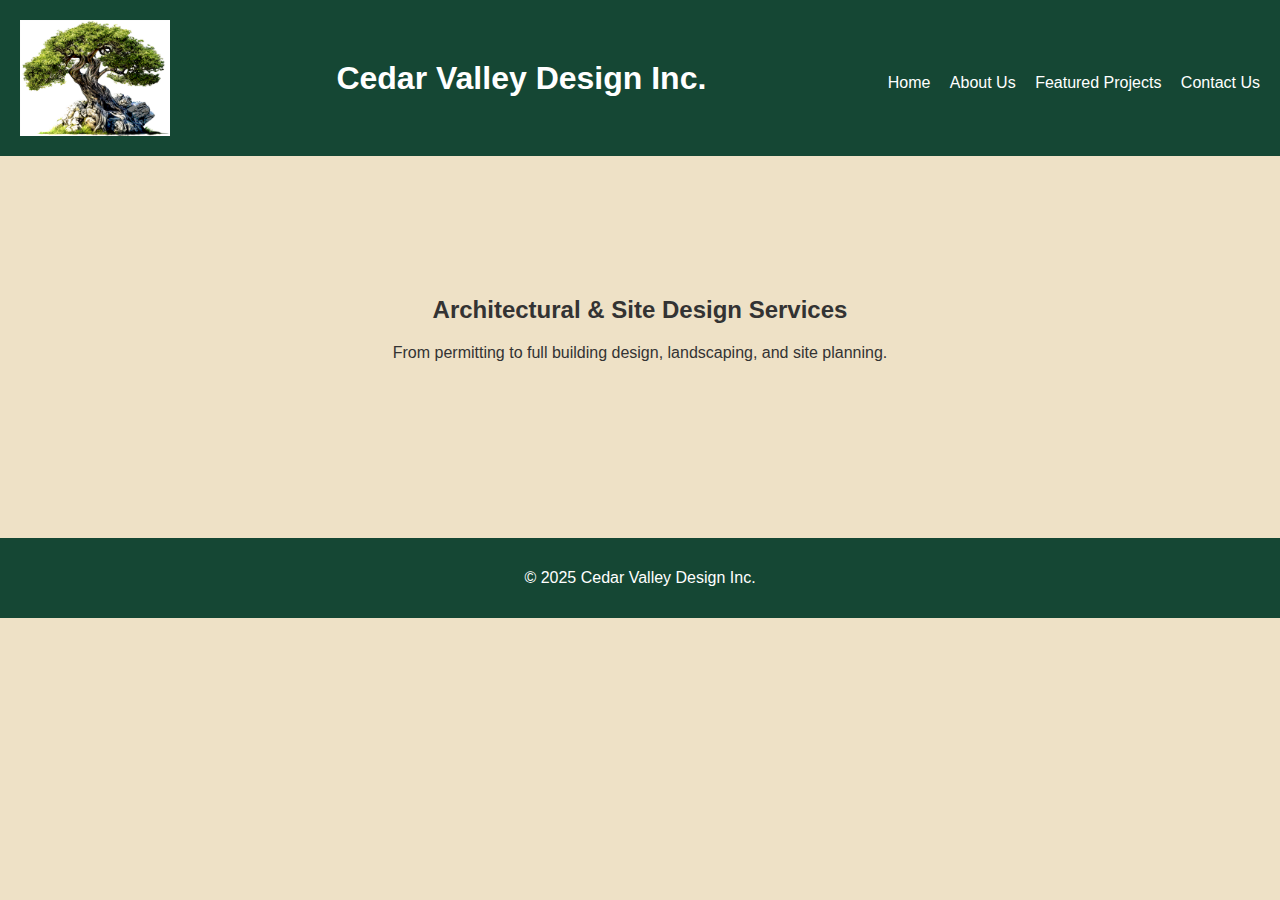
<file: index.html>
<!DOCTYPE html>
<html lang="en">
<head>
<meta charset="UTF-8">
<meta name="viewport" content="width=device-width, initial-scale=1.0">
<title>Cedar Valley Design Inc.</title>
<link rel="stylesheet" href="assets/css/style.css">
</head>
<body>
<header>
 <img src="assets/Logo.png" class="logo"> <h1>Cedar Valley Design Inc.</h1>
  <nav>
    <a href="index.html">Home</a>
    <a href="about.html">About Us</a>
    <a href="projects.html">Featured Projects</a>
    <a href="contact.html">Contact Us</a>
  </nav>
</header>

<section class="hero">
  <h2>Architectural & Site Design Services</h2>
  <p>From permitting to full building design, landscaping, and site planning.</p>
</section>

<footer>
  <p>© 2025 Cedar Valley Design Inc.</p>
</footer>
<script src="assets/js/main.js"></script>
</body>
</html>
</file>
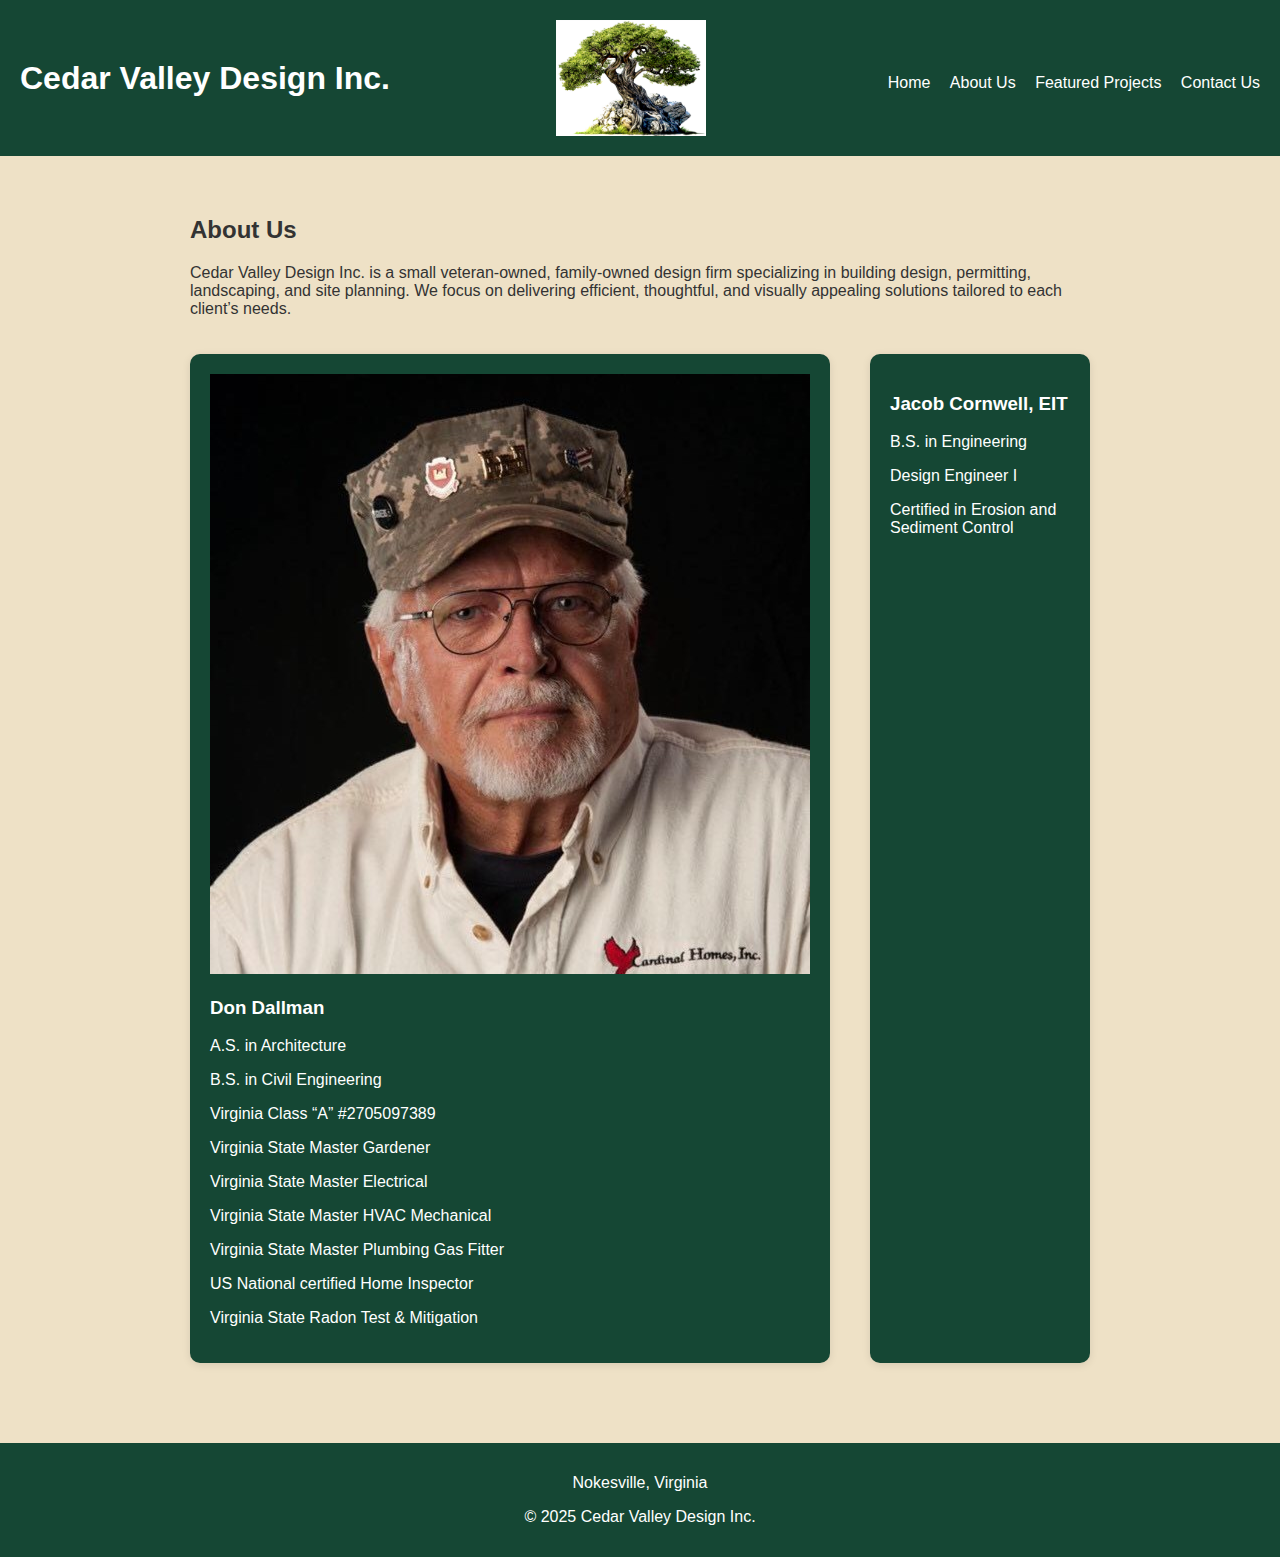
<file: about.html>
<!DOCTYPE html>
<html lang="en">
<head>
<meta charset="UTF-8">
<meta name="viewport" content="width=device-width, initial-scale=1.0">
<title>About Us - Cedar Valley Design Inc.</title>
<link rel="stylesheet" href="assets/css/style.css">
</head>
<body>
<header>
  <h1>Cedar Valley Design Inc.</h1>
  <img src="assets/img/Logo.png" class="logo">
  <nav>
    <a href="index.html">Home</a>
    <a href="about.html">About Us</a>
    <a href="projects.html">Featured Projects</a>
    <a href="contact.html">Contact Us</a>
  </nav>
</header>

<section class="content">
  <h2>About Us</h2>
  <p>Cedar Valley Design Inc. is a small veteran-owned, family-owned design firm specializing in building design, permitting, landscaping, and site planning. We focus on delivering efficient, thoughtful, and visually appealing solutions tailored to each client’s needs.</p>

  <div class="about-columns">

    <div class="about-card">
      <img src="assets/img/don.jpg" class="head">
      <h3>Don Dallman</h3>
      <p>A.S. in Architecture </p>
      <p>B.S. in Civil Engineering </p>
      <p>Virginia Class “A” #2705097389 </p>
      <p>Virginia State Master Gardener </p>
      <p>Virginia State Master Electrical </p>
      <p>Virginia State Master HVAC Mechanical </p>
      <p>Virginia State Master Plumbing Gas Fitter </p>
      <p>US National certified Home Inspector </p>
      <p>Virginia State Radon Test & Mitigation </p>
    </div>

    <div class="about-card">
      <h3>Jacob Cornwell, EIT</h3>
      <p>B.S. in Engineering</p>
      <p>Design Engineer I</p>
      <p>Certified in Erosion and Sediment Control</p>
      
    </div>

  </div>
</section>

<footer>
  <p>Nokesville, Virginia</p>
  <p>© 2025 Cedar Valley Design Inc.</p>
</footer>
</body>
</html>
</file>
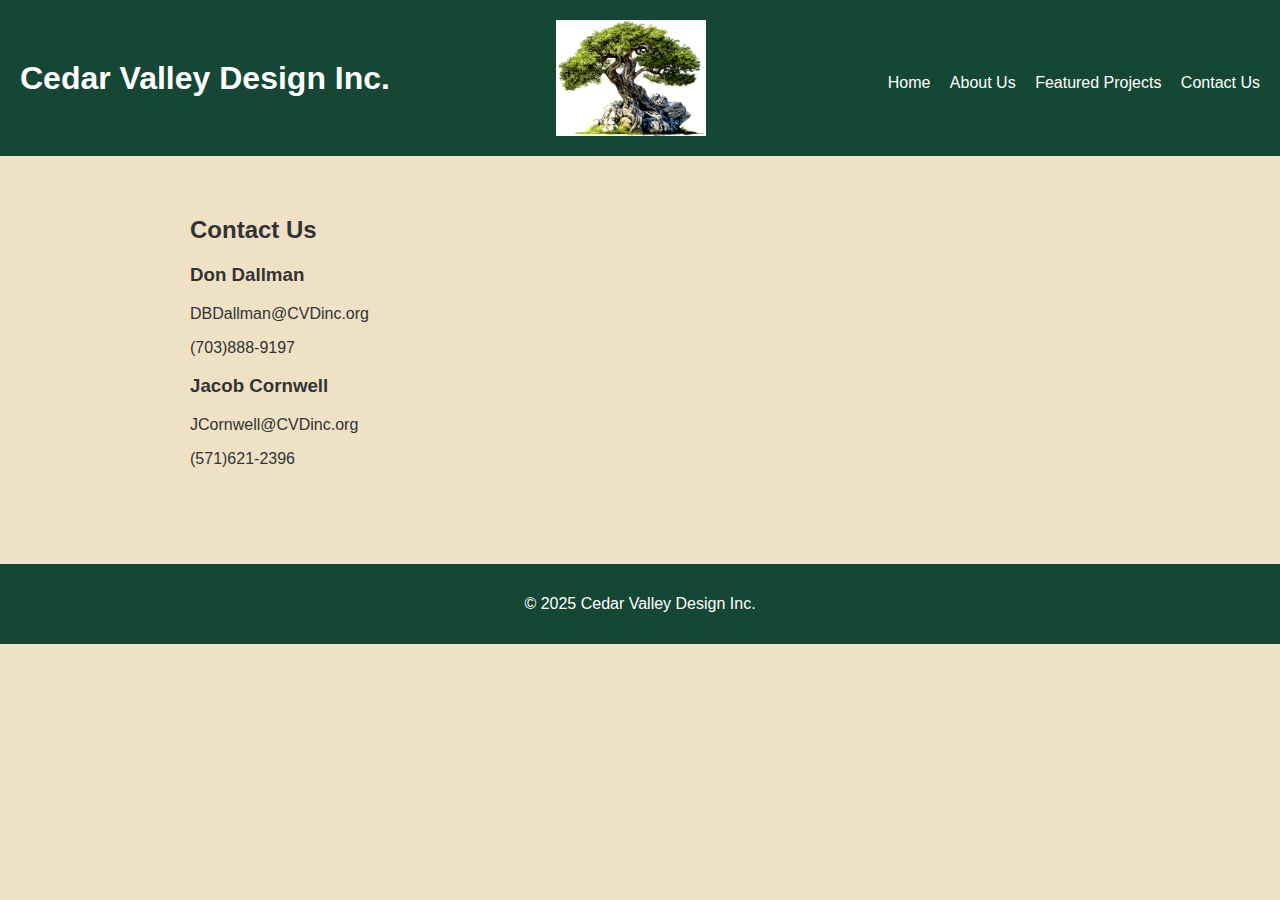
<file: contact.html>
<!DOCTYPE html>
<html lang="en">
<head>
<meta charset="UTF-8">
<meta name="viewport" content="width=device-width, initial-scale=1.0">
<title>Contact Us - Cedar Valley Design Inc.</title>
<link rel="stylesheet" href="assets/css/style.css">
</head>
<body>
<header>
   <h1>Cedar Valley Design Inc.</h1> <img src="assets/img/Logo.png" class="logo">
  <nav>
    <a href="index.html">Home</a>
    <a href="about.html">About Us</a>
    <a href="projects.html">Featured Projects</a>
    <a href="contact.html">Contact Us</a>
  </nav>
</header>

<section class="content">
  <h2>Contact Us</h2>
  <h3>  Don Dallman  </h3>
  <p>  DBDallman@CVDinc.org </p>
  <p>  (703)888-9197 </p>
  <P> </p>
  <h3>  Jacob Cornwell </h3>
  <p>  JCornwell@CVDinc.org </p>
  <p>  (571)621-2396 </p>
</section>

<footer>
  <p>© 2025 Cedar Valley Design Inc.</p>
</footer>
</body>
</html>
</file>
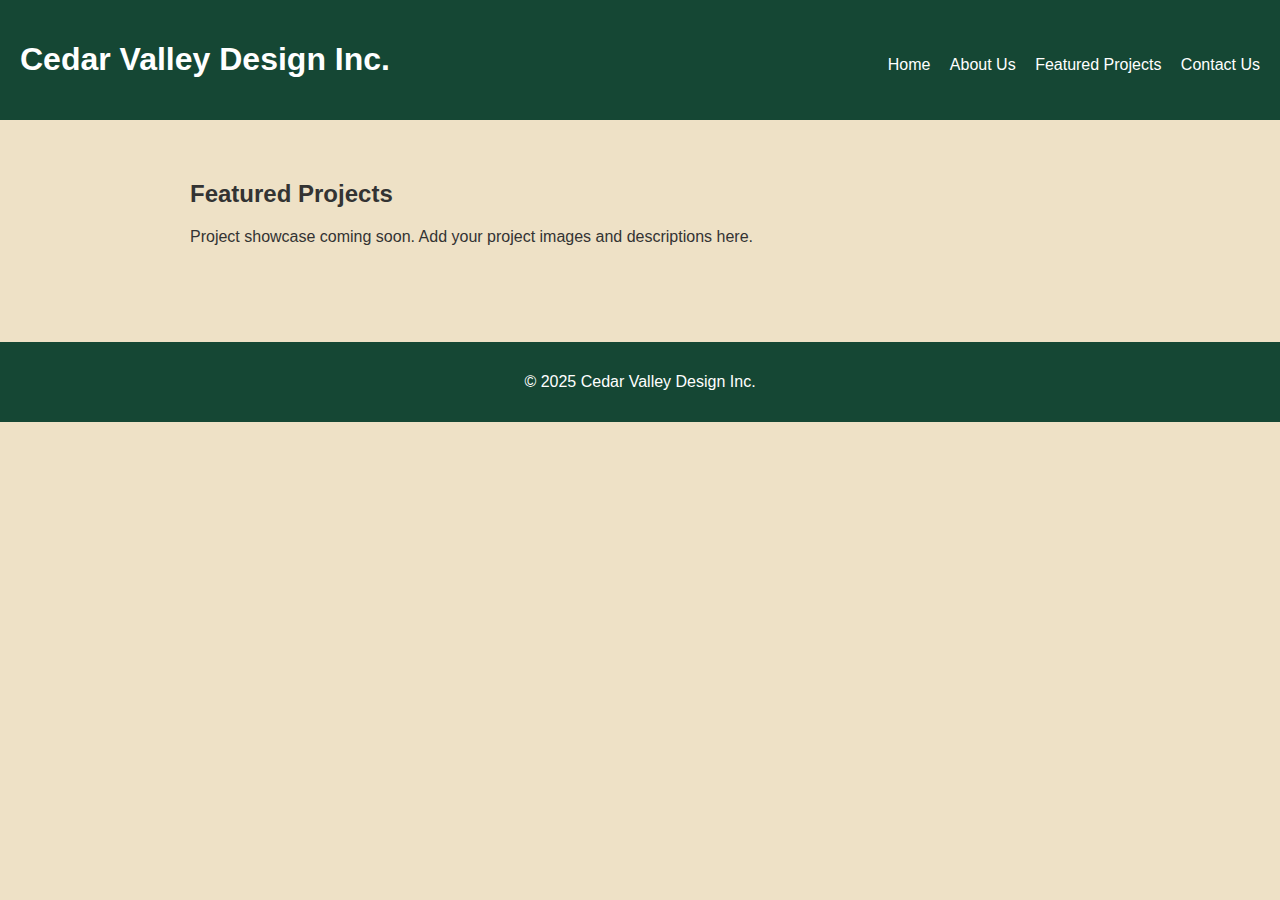
<file: projects.html>
<!DOCTYPE html>
<html lang="en">
<head>
<meta charset="UTF-8">
<meta name="viewport" content="width=device-width, initial-scale=1.0">
<title>Featured Projects - Cedar Valley Design Inc.</title>
<link rel="stylesheet" href="assets/css/style.css">
</head>
<body>
<header>
  <h1>Cedar Valley Design Inc.</h1>
  <nav>
    <a href="index.html">Home</a>
    <a href="about.html">About Us</a>
    <a href="projects.html">Featured Projects</a>
    <a href="contact.html">Contact Us</a>
  </nav>
</header>

<section class="content">
  <h2>Featured Projects</h2>
  <p>Project showcase coming soon. Add your project images and descriptions here.</p>
</section>

<footer>
  <p>© 2025 Cedar Valley Design Inc.</p>
</footer>
</body>
</html>
</file>
<file: assets/css/style.css>
body {
  margin: 0;
  font-family: Arial, sans-serif;
  background: #EEE1C6;
  color: #333;
}

/* ---- HEADER ---- */
header {
  background: #154734;
  color: white;
  padding: 20px;
  display: flex;
  flex-wrap: wrap;      /* allows wrapping on mobile */
  justify-content: space-between;
  align-items: center;
}

header nav {
  margin-top: 10px;
}

header nav a {
  color: white;
  margin-left: 15px;
  text-decoration: none;
}

/* ---- BASIC SECTIONS ---- */
.hero {
  padding: 120px 20px;
  text-align: center;
  background: #EEE1C6;
}

.content {
  padding: 40px 20px;
  max-width: 900px;
  margin: auto;
  background: #EEE1C6;
}

/* ---- ABOUT US COLUMNS ---- */
.about-columns {
  display: grid;
  grid-template-columns: 1fr 1fr;
  gap: 40px;
  padding-top: 20px;
}

/* CARDS */
.about-card {
  background: #154734;
  padding: 20px;
  border-radius: 10px;
  box-shadow: 0 2px 8px rgba(0,0,0,0.1);
  color: white;                /* 🔥 makes text white */
}

.about-card h3,
.about-card p {
  color: white;                /* ensures ALL text in card is white */
}

/* ---- FOOTER ---- */
footer {
  background: #154734;
  color: white;
  text-align: center;
  padding: 15px;
  margin-top: 40px;
}

/* ---- LOGO ---- */
.logo {
  width: 150px;
  height: auto;
}

/* ---- MOBILE OPTIMIZATION ---- */
@media (max-width: 768px) {

  /* Stack columns on mobile */
  .about-columns {
    grid-template-columns: 1fr;
  }

  /* Reduce padding on mobile */
  .content {
    padding: 20px 15px;
  }

  header {
    text-align: center;
    flex-direction: column;
  }

  header nav a {
    margin: 10px;
    display: inline-block;
  }

  .logo {
    width: 120px;
  }
}

@media (max-width: 480px) {
  h1 {
    font-size: 1.4rem;
  }

  .logo {
    width: 90px;
  }

  .about-card {
    padding: 15px;
  }
}
/* Slideshow */
.slideshow-container {
  position: relative;
  max-width: 900px;
  margin: auto;
}

.slide {
  display: none;
}

.slide img {
  width: 100%;
  height: auto;
  border-radius: 10px;
}

/* Caption */
.caption {
  color: white;
  background: rgba(0,0,0,0.5);
  padding: 10px;
  text-align: center;
  border-radius: 0 0 10px 10px;
  font-size: 1.1rem;
}

/* Arrows */
.prev, .next {
  cursor: pointer;
  position: absolute;
  top: 45%;
  padding: 12px;
  color: white;
  font-size: 24px;
  font-weight: bold;
  user-select: none;
  border-radius: 3px;
  background: rgba(0,0,0,0.3);
}

.prev:hover, .next:hover {
  background: rgba(0,0,0,0.6);
}

.prev {
  left: 10px;
}

.next {
  right: 10px;
}

/* Dots */
.dots-container {
  text-align: center;
  margin-top: 12px;
}

.dot {
  height: 14px;
  width: 14px;
  margin: 4px;
  background-color: #bbb;
  border-radius: 50%;
  display: inline-block;
  cursor: pointer;
}

.active, .dot:hover {
  background-color: #717171;
}

/* Fade animation */
.fade {
  animation-name: fade;
  animation-duration: 0.9s;
}

@keyframes fade {
  from { opacity: 0.4; }
  to { opacity: 1; }
}
</file>
